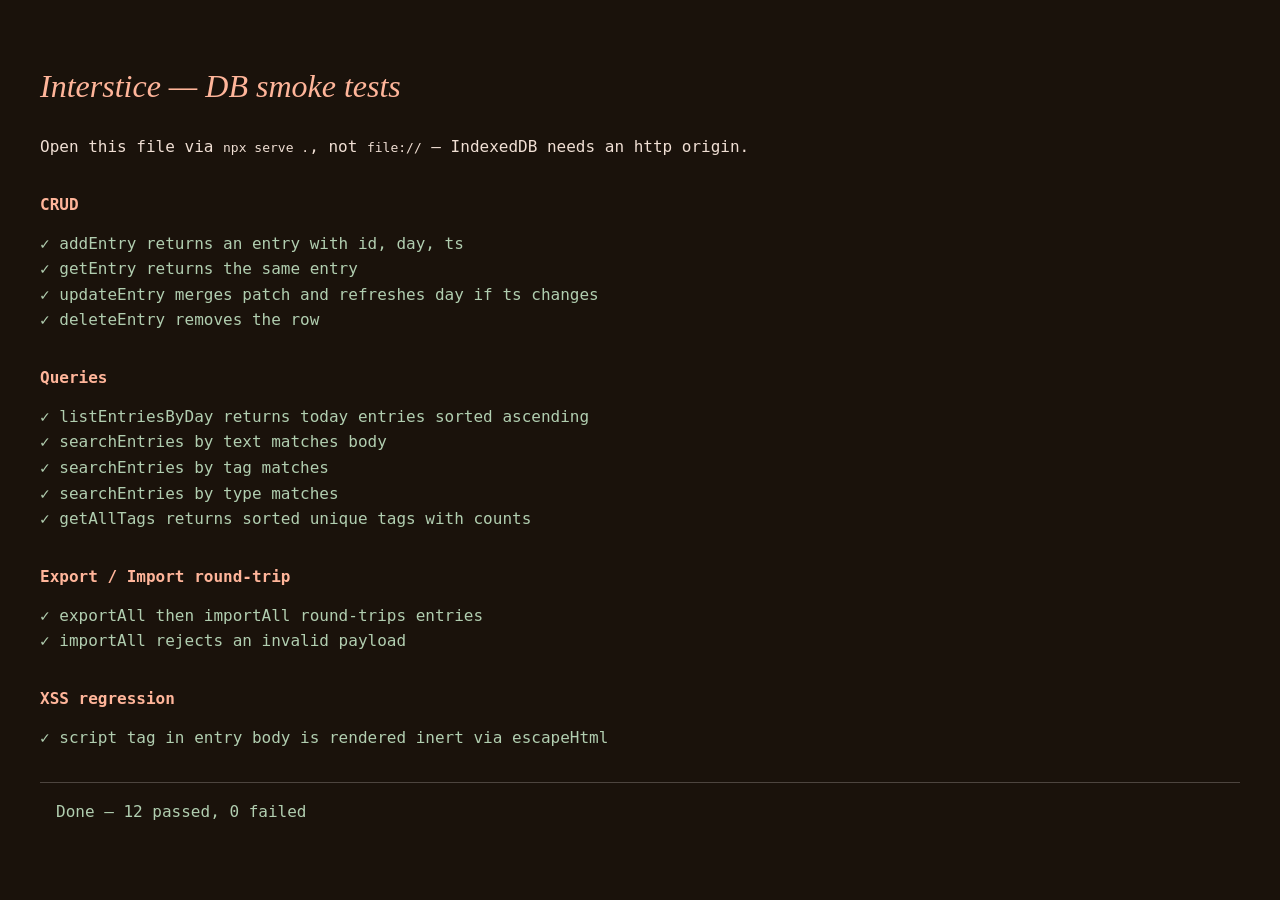
<file: test.html>
<!DOCTYPE html>
<html lang="en">
<head>
  <meta charset="utf-8" />
  <title>Interstice — DB tests</title>
  <style>
    body {
      font-family: ui-monospace, "SF Mono", Menlo, monospace;
      background: #1a120b;
      color: #f0dfd4;
      padding: 2rem;
      line-height: 1.6;
    }
    h1 { color: #ffb59a; font-family: serif; font-style: italic; font-weight: 400; }
    h2 { color: #ffb59a; margin-top: 2rem; font-size: 1rem; }
    .ok { color: #b1ceb0; }
    .fail { color: #ffb4ab; font-weight: bold; }
    .summary { margin-top: 2rem; padding: 1rem; border-top: 1px solid #4d453f; }
  </style>
</head>
<body>
  <h1>Interstice — DB smoke tests</h1>
  <p>Open this file via <code>npx serve .</code>, not <code>file://</code> — IndexedDB needs an http origin.</p>
  <div id="out"></div>
  <script type="module" src="tests/db.test.js"></script>
</body>
</html>
</file>
